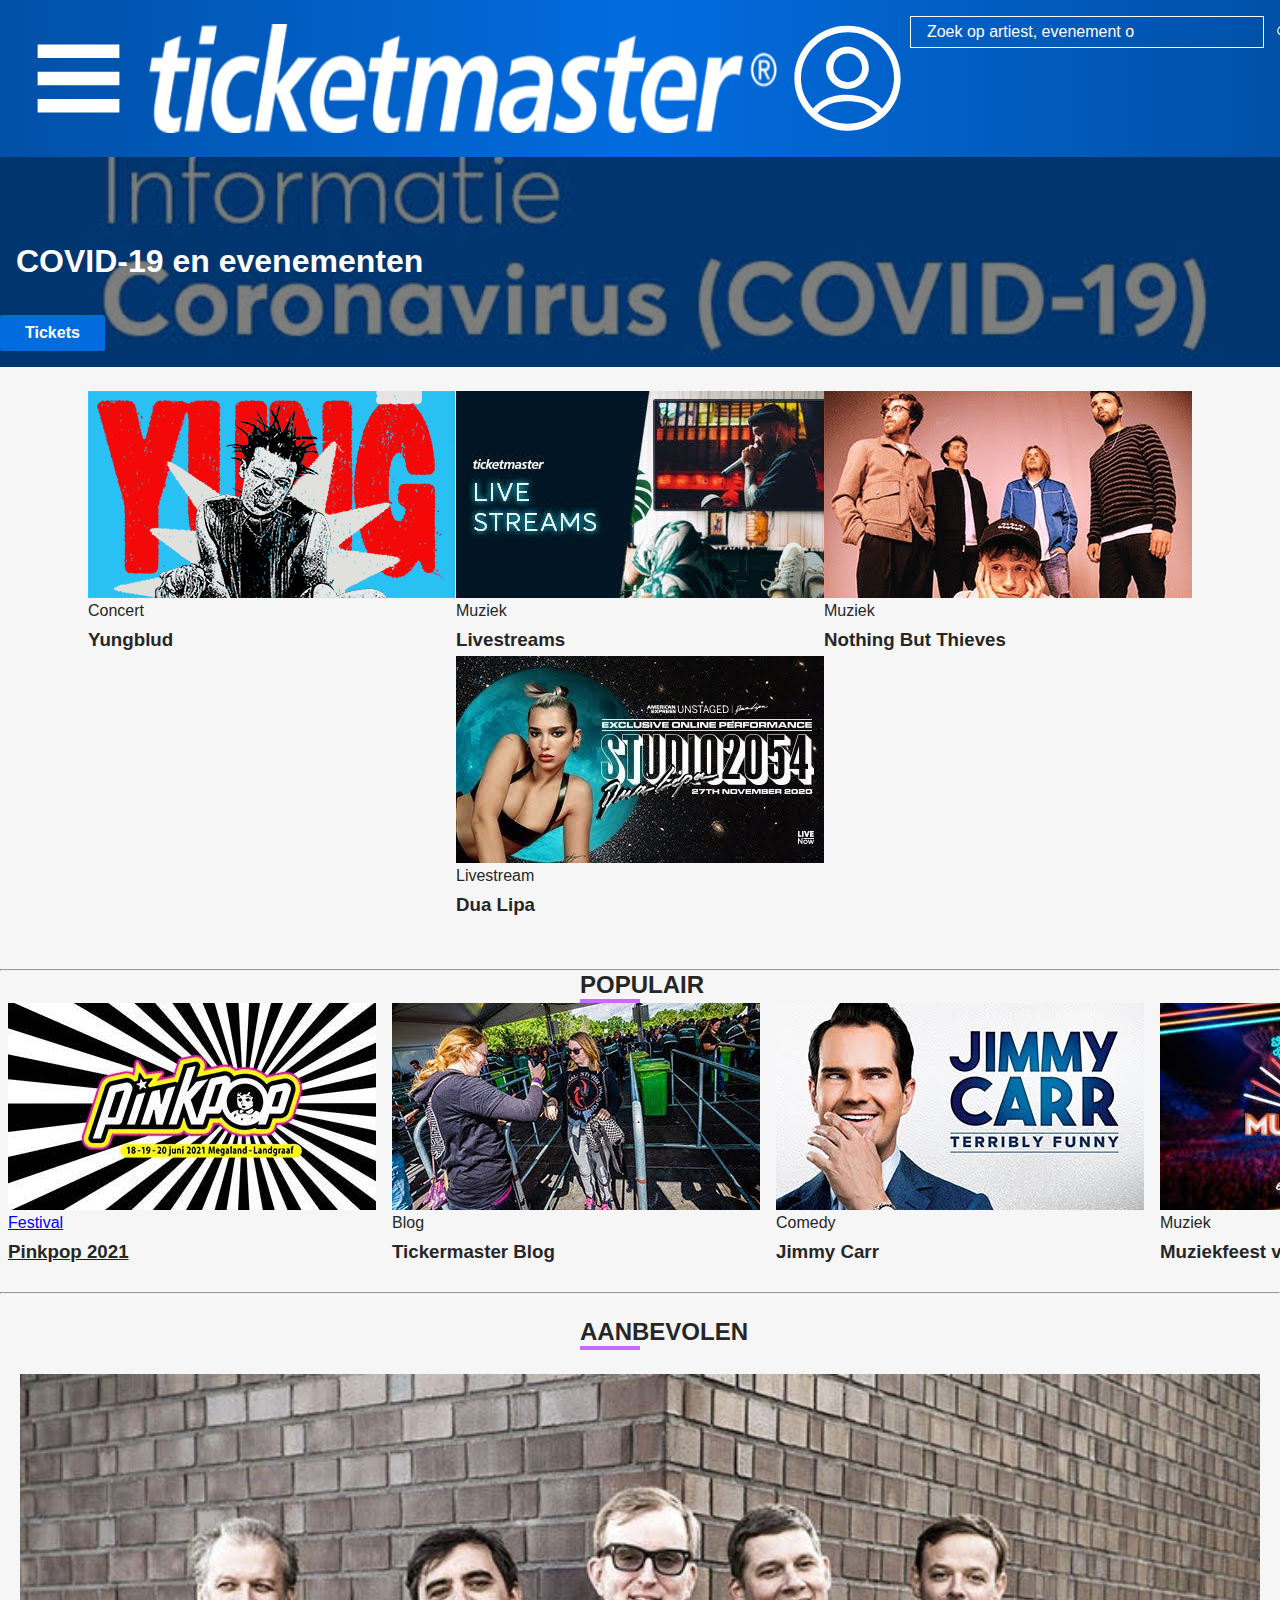
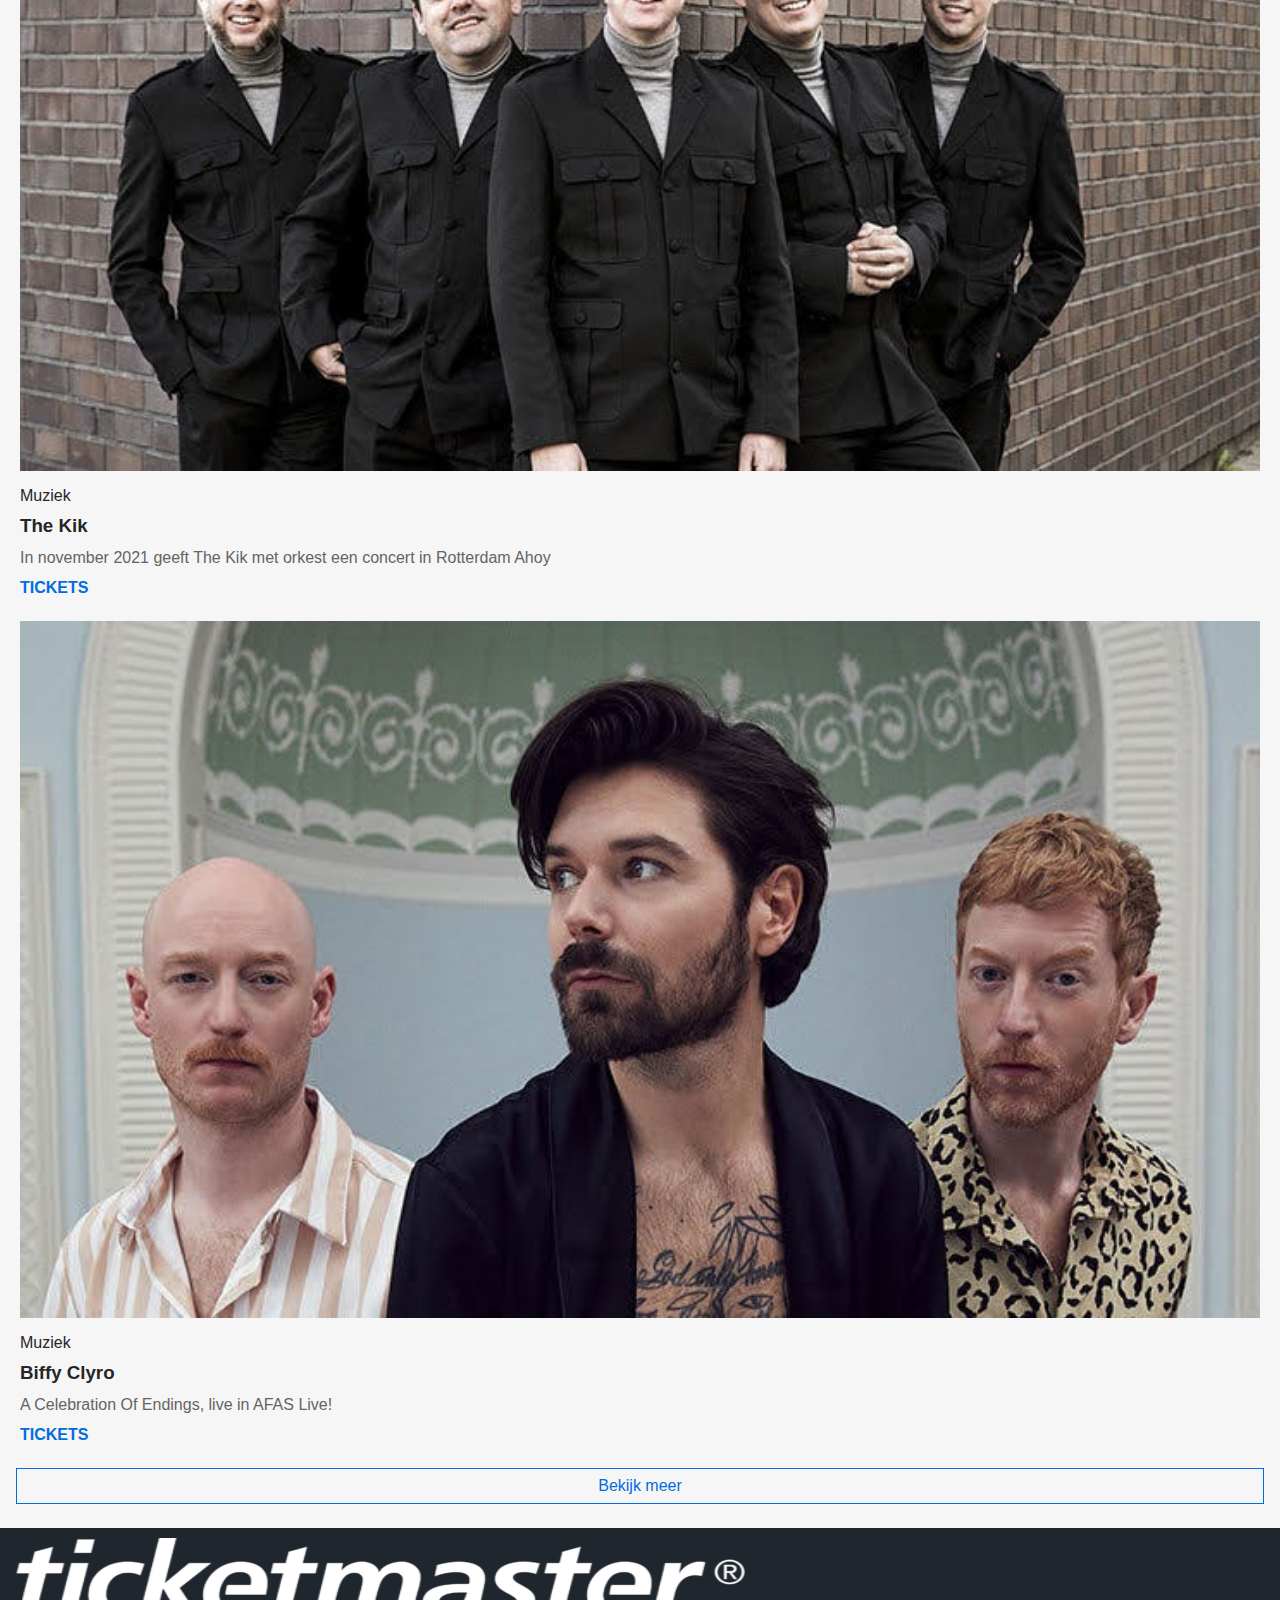
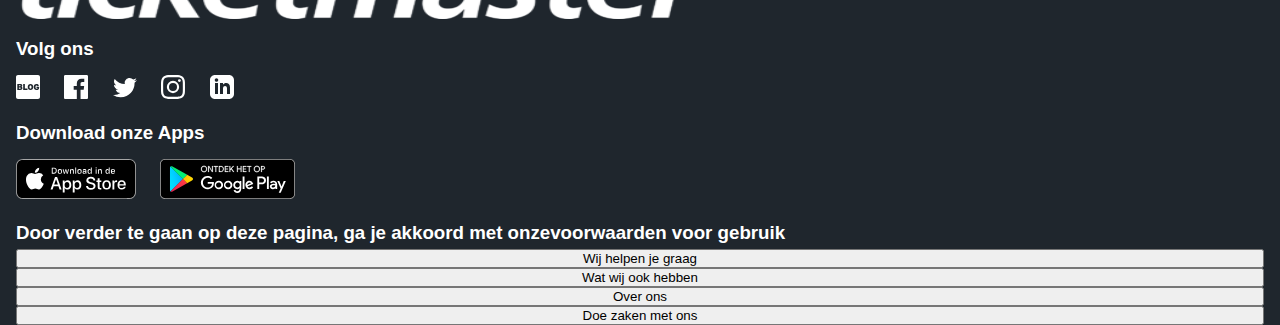
<file: index.html>
<!doctype html>
<html lang="nl">
	
<head>
	<meta charset="UTF-8">
	<meta name="author" content="jouw naam">
	<meta name="viewport" content="width=device-width, initial-scale=1">
	
	<title>Tickets voor Concerten, Festivals, Poppodia | Koop je kaarten op Ticketmaster.nl</title>
	<link rel="icon" href="images/favicon.ico" type="image/x-icon">
	<link href="styles/style.css" rel="stylesheet">
</head>

<body>
	<header>
		<img src="images/menu.svg" alt="Menu icoon">
		<img class="logo" src="images/ticketmaster-5-logo.png" alt="Ticketmaster logo">
		<img src="images/account.svg" alt="Account icoon">
		<form>
			<input type="text" placeholder="Zoek op artiest, evenement of locatie" name="search">
			<input type="image" src="images/search.svg" name="saveForm"/>
			<!-- https://stackoverflow.com/questions/8683528/embed-image-in-a-button-element -->
		  </form>
		 
	</header>    
	<section class="headerimg">
		<h1>
			COVID-19 en evenementen
		</h1>
		<button class="tickets" >Tickets </button>
	</section>
	<section class="concerten">
		<ul>
			<li>
				<a>
					<img src="images/YB_LIFE_ON_MARS_TOUR_368.png" alt="Yungblud">
					<p>Concert</p>
					<h3>Yungblud</h3>
				</a>
			</li>
			<li>
				<a>
					<img src="images/LiveStreams_Website_Discover_368by207.jpg" alt="Livestreams">
					<p>Muziek</p>
					<h3>Livestreams</h3>
				</a>
			</li>
			<li>
				<a>
					<img src="images/NBT368.jpg" alt="Nothin But Thieves">
					<p>Muziek</p>
					<h3>Nothing But Thieves</h3>
				</a>
			</li>
			<li>
				<a>
					<img src="images/DuaLipa_livestream_368.jpeg" alt="Dua Lipa">
					<p>Livestream</p>
					<h3>Dua Lipa</h3>
				</a>
			</li>
		</ul>
	</section>
	<hr>
	<section class="populair">
		<h2>POPULAIR</h2>
		<ul>
			<li>
				<a href="pinkpop.html">
					<img src="images/pp21-368.jpg" alt="Pinkpop 2021">
					<p>Festival</p>
					<h3>Pinkpop 2021</h3>
				</a>
			</li>
			<li>
				<a>
					<img src="images/blog368.jpg" alt="Ticketmaster Blog">
					<p>Blog</p>
					<h3>Tickermaster Blog</h3>
				</a>
			</li>
			<li>
				<a>
					<img src="images/jimmy-368.jpg" alt="Jimmy Carr">
					<p>Comedy</p>
					<h3>Jimmy Carr</h3>
				</a>
			</li>
			<li>
				<a>
					<img src="images/Muziekfeest2019_Ticketmaster_Spotlight3_368x207.jpg" alt="Muziekfeest van het Jaar">
					<p>Muziek</p>
					<h3>Muziekfeest van het Jaar</h3>
				</a>
			</li>
			<li>
				<a>
					<img src="images/daniel-368.jpg" alt="Daniel Sloss">
					<p>Comedy</p>
					<h3>Daniel Sloss</h3>
				</a>
			</li>
		</ul>
	</section>
	<hr>
	<section class="aanbevolen">
		<h2>AANBEVOLEN</h2>
		<ul>
			<li>
				<a>
					<img src="images/TheKik_720.jpg" alt="The Kik">
					<p>Muziek</p>
					<h3>The Kik</h3>
					<p>In november 2021 geeft The Kik met orkest een concert in Rotterdam Ahoy</p>
					<span>TICKETS</span>
				</a>
			</li>
			<li>
				<a>
					<img src="images/biffy720.jpg" alt="Biffy Clyro">
					<p>Muziek</p>
					<h3>Biffy Clyro</h3>
					<p>A Celebration Of Endings, live in AFAS Live!</p>
					<span>TICKETS</span>
				</a>
			</li>
		</ul>
	<button>Bekijk meer</button>
	</section>

	<footer>
			<img class="logo" src="images/ticketmaster-5-logo.png" alt="Ticketmaster logo">
			<h3>Volg ons</h3>
			<section>
			<img src="images/blog.svg" alt="Blog">
			<img src="images/facebook.svg" alt="Facebook">
			<img src="images/twitter.svg" alt="Twitter">
			<img src="images/instagram.svg" alt="Instagram">
			<img src="images/linkedin.svg" alt="LinkedIn">
		</section>
			<h3>Download onze Apps</h3>
			<section>
			<img src="images/appstore.svg" alt="App Store">
			<img src="images/googleplay.svg" alt="Google Play">
			</section>
			<h3>Door verder te gaan op deze pagina, ga je akkoord met onze <a>voorwaarden voor gebruik</a></h3>
			<button>Wij helpen je graag</button>
			<button>Wat wij ook hebben</button>
			<button>Over ons</button>
			<button>Doe zaken met ons</button>
	</footer>
	<script src="scripts/script.js"></script>
</body>
	
</html>
</file>
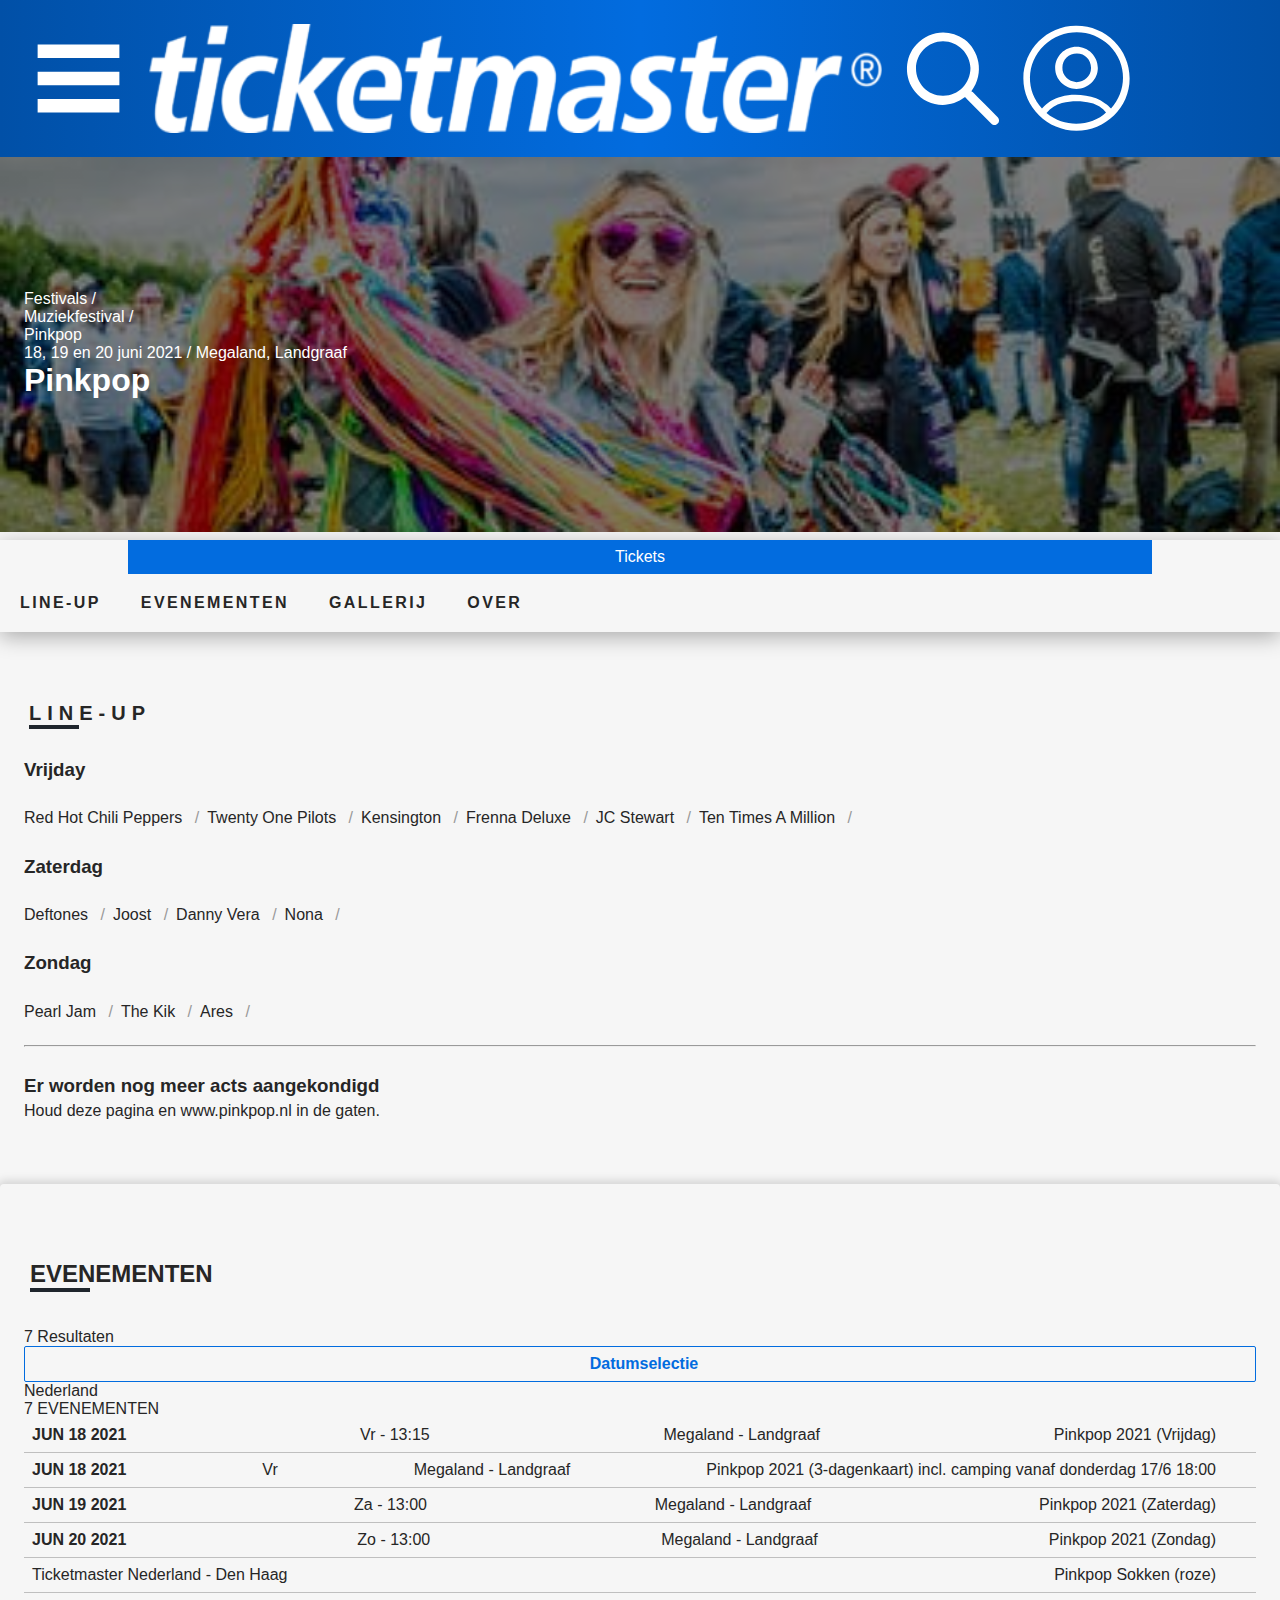
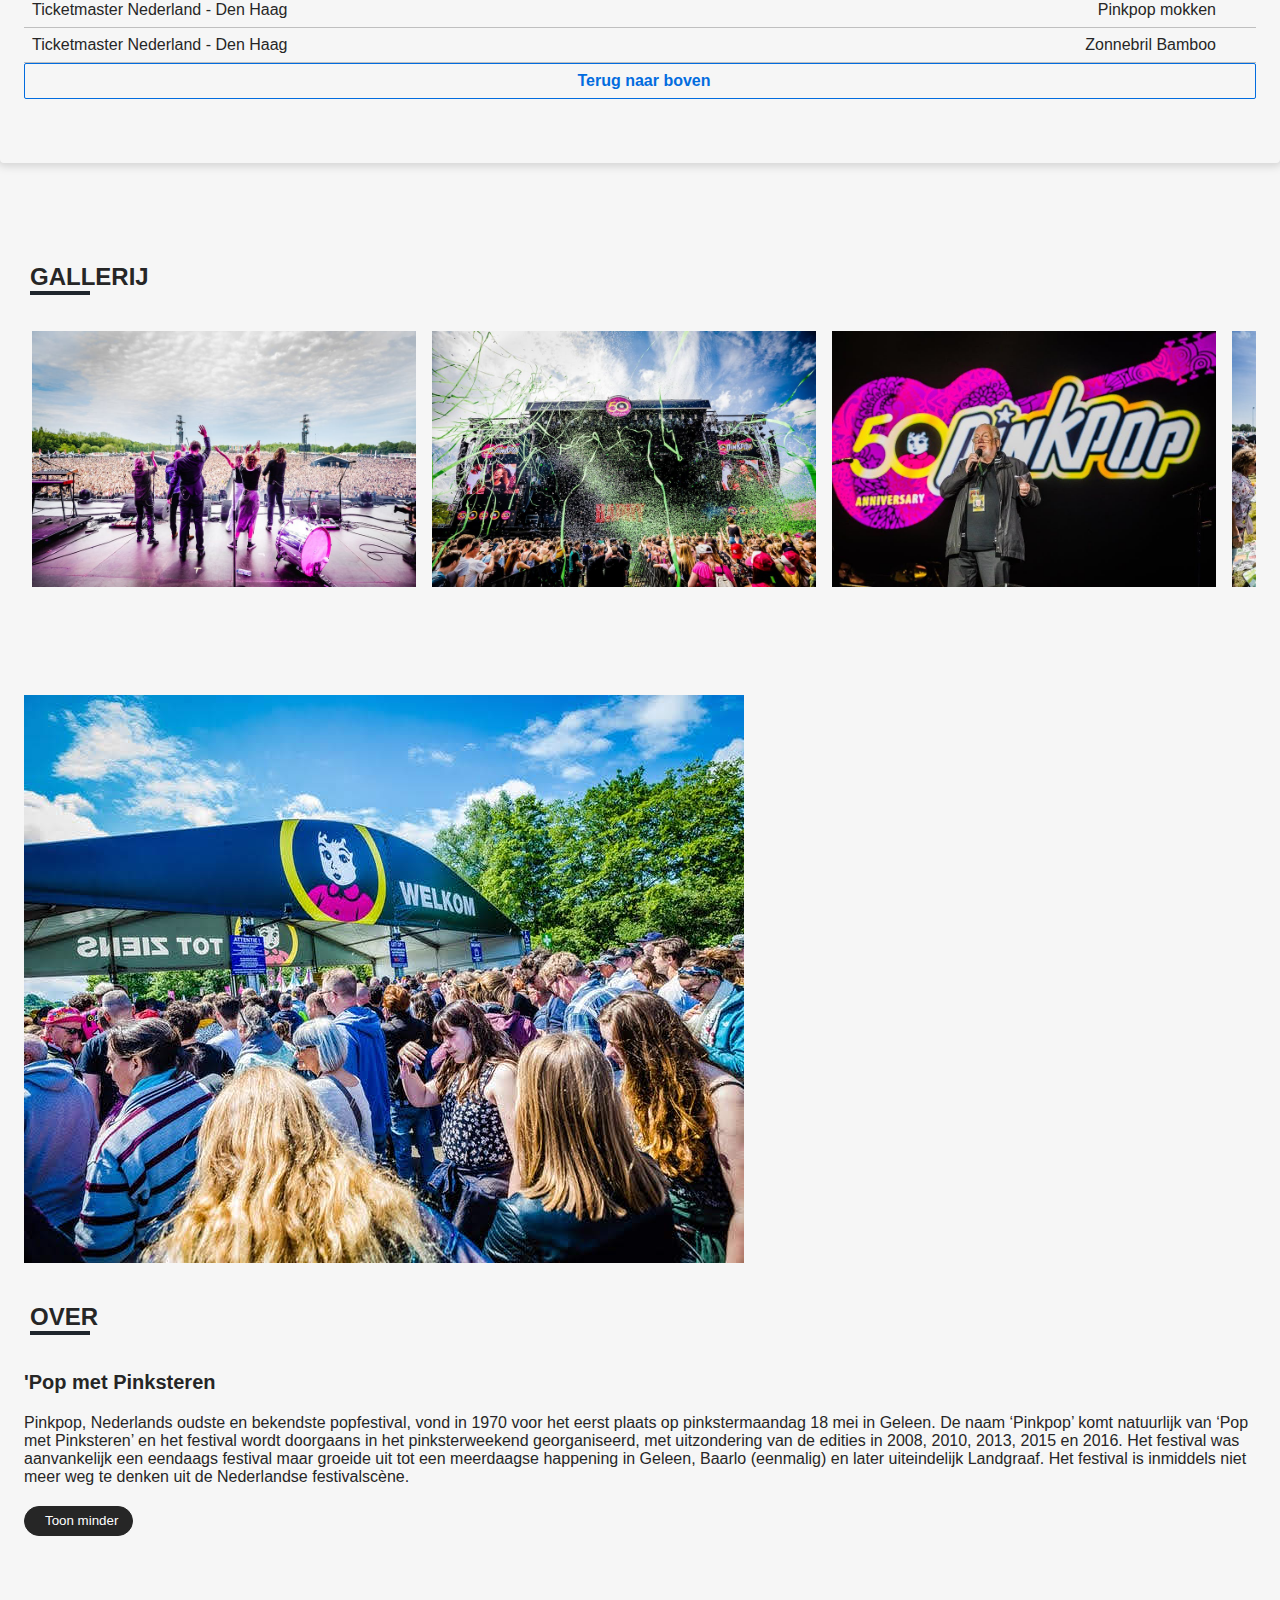
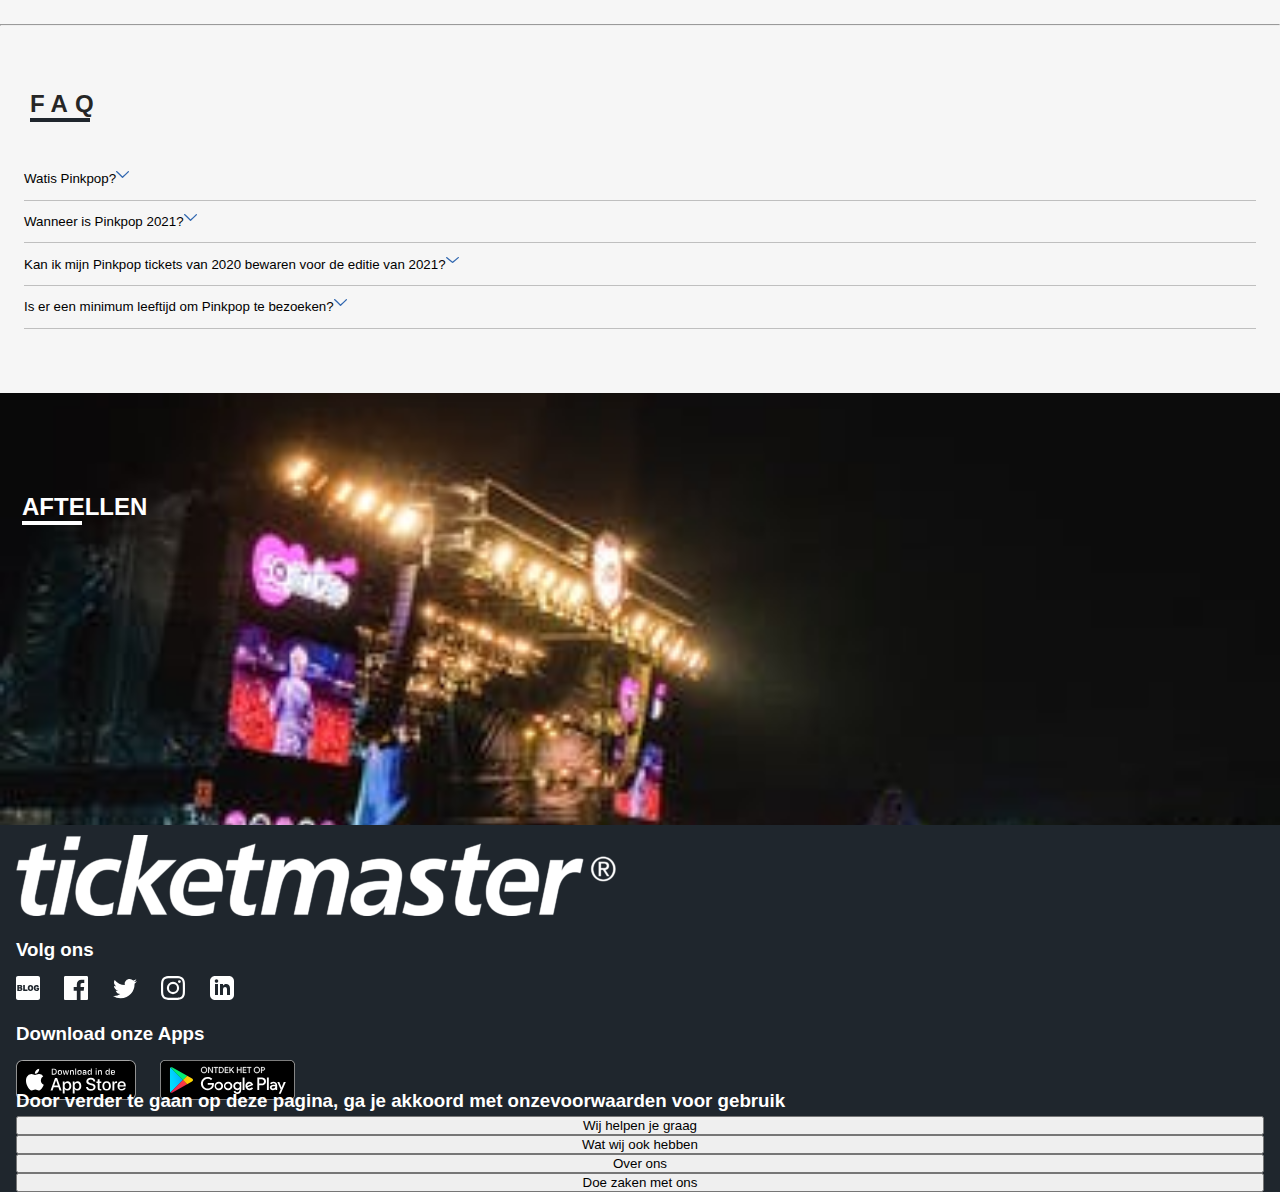
<file: pinkpop.html>
<!doctype html>
<html lang="nl">
	
<head>
	<meta charset="UTF-8">
	<meta name="author" content="jouw naam">
	<meta name="viewport" content="width=device-width, initial-scale=1">
	
	<title>Pinkpop Tickets | 18, 19 en 20 juni 2021 | Megaland, Landgraaf</title>
	<link rel="icon" href="images/favicon.ico" type="image/x-icon">
	<link href="styles/style.css" rel="stylesheet">
</head>

<body>
	<header class="headerpinkpop">
		<img src="images/menu.svg" alt="Menu icoon">
		<img class="logo" src="images/ticketmaster-5-logo.png" alt="Ticketmaster logo">
		<img src="images/search.svg" alt="Zoek icoon">
	    <img src="images/account.svg" alt="Account icoon">		 
	</header>    
	<section class="headerimgpinkpop">
        <ul>
            <li>
                <a>Festivals / </a>
            </li>
            <li>
                <a>Muziekfestival / </a>
            </li>
            <li>
                <a>Pinkpop</a>
            </li>
        </ul>
        <p>18, 19 en 20 juni 2021 / Megaland, Landgraaf</p>
        <h1>
			Pinkpop
        </h1>
    </section>
    <section class="menu">
        <a>Tickets</a> 
        <nav>
            <ul>
                <li>
                    <p>LINE-UP</p>
                </li>
                <li>
                    <p>EVENEMENTEN</p>
                </li>
                <li>
                    <p>GALLERIJ</p>
                </li>
                <li>
                    <p>OVER</p>
                </li>
            </ul>
        </nav>
	</section>
	<section class="lineup">
        <h2>LINE-UP</h2>
        <h3>Vrijday</h3>
        <ul>
            <li>
                <a>Red Hot Chili Peppers</a> 
            </li>
            <li>
                <a>Twenty One Pilots</a>
            </li>
            <li>
                <a>Kensington</a>
            </li>
            <li>
                <a>Frenna Deluxe</a>
            </li>
            <li>
                <a>JC Stewart</a>
            </li>
            <li>
                <a>Ten Times A Million</a>
            </li>
        </ul>
        <h3>Zaterdag</h3>
        <ul>
            <li>
                <a>Deftones</a>
            </li>
            <li>
                <a>Joost</a>
            </li>
            <li>
                <a>Danny Vera</a>
            </li>
            <li>
                <a>Nona</a>
            </li>
        </ul>
        <h3>Zondag</h3>
        <ul>
            <li>
                <a>Pearl Jam</a>
            </li>
            <li>
                <a>The Kik</a>
            </li>
            <li>
                <a>Ares</a>
            </li>
        </ul>
        <hr>
        <h3>Er worden nog meer acts aangekondigd</h2>
        <p>Houd deze pagina en <a>www.pinkpop.nl</a> in de gaten.</p>
    </section>
	<section class="evenementen">
        <h2>EVENEMENTEN</h2>
        <p>7 Resultaten</p>
        <button>Datumselectie</button>
        <p>Nederland</p>
        <p>7 EVENEMENTEN</p>
		<ul>
			<li>
				<h4>JUN 18 2021</h4>
				<p>Vr - 13:15</p>
				<p>Megaland - Landgraaf</p>
				<p>Pinkpop 2021 (Vrijdag)</p>
			</li>
			<li>
				<h4>JUN 18 2021</h4>
				<p>Vr</p>
				<p>Megaland - Landgraaf</p>
				<p>Pinkpop 2021 (3-dagenkaart) incl. camping vanaf donderdag 17/6 18:00</p>
            </li>
            <li>
                <h4>JUN 19 2021</h4>
                <p>Za - 13:00</p>
                <p>Megaland - Landgraaf</p>
                <p>Pinkpop 2021 (Zaterdag)</p>
            </li>
            <li>
                <h4>JUN 20 2021</h4>
                <p>Zo - 13:00</p>
                <p>Megaland - Landgraaf</p>
                <p>Pinkpop 2021 (Zondag)</p>
            </li>
            <li>
                <p>Ticketmaster Nederland - Den Haag</p>
                <p>Pinkpop Sokken (roze)</p>
            </li>
            <li>
                <p>Ticketmaster Nederland - Den Haag</p>
                <p>Pinkpop mokken</p>
            </li>
            <li>
                <p>Ticketmaster Nederland - Den Haag</p>
                <p>Zonnebril Bamboo</p>
            </li>
		</ul>
	<button>Terug naar boven</button>
	</section>
    <section class="gallerij">
        <h2>GALLERIJ</h2>
        <ul>
            <li>
                <img src="images/5519cfb9-87a1-45e9-9482-81461fd96158_2019_Pinkpop_photo-Ben-Houdijk_lr-34.jpg" alt="Pinkpop podium"> 
            </li>
            <li>
                <img src="images/46509df9-1726-4729-8a95-7c55a996f8dc_2019_Pinkpop_photo-Ben-Houdijk_lr-27.jpg" alt="Jan Smeets"> 
            </li>
            <li>
                <img src="images/ba88e346-29f5-4132-b7af-657bb52bbb3d_2019_Pinkpop_photo-Ben-Houdijk_lr-65.jpg" alt="Mensen voor het prodium"> 
            </li>
            <li>
                <img src="images/4d71d86c-7dba-47c7-adfb-5c16354d6fb8_2018_Pinkpop_Photo-Ben-Houdijk_LR-0713.jpg" alt="Mensen met een vlag"> 
            </li>

        </ul>
    </section>
    <section class="over"> 
        <img src="images/0738d4d1-9fdf-4d84-899b-bc8cbc4bf66b_2019_Pinkpop_photo-Ben-Houdijk_lr-2.jpg" alt="Mensen bij de ingang van Pinkpop"> 
        <h2>OVER</h2>
        <h4>'Pop met Pinksteren</h4>
        <p>Pinkpop, Nederlands oudste en bekendste popfestival, vond in 1970 voor het eerst plaats op pinkstermaandag 18 mei in Geleen. De naam ‘Pinkpop’ komt natuurlijk van ‘Pop met Pinksteren’ en het festival wordt doorgaans in het pinksterweekend georganiseerd, met uitzondering van de edities in 2008, 2010, 2013, 2015 en 2016. Het festival was aanvankelijk een eendaags festival maar groeide uit tot een meerdaagse happening in Geleen, Baarlo (eenmalig) en later uiteindelijk Landgraaf. Het festival is inmiddels niet meer weg te denken uit de Nederlandse festivalscène.</p>
        <button>Toon minder</button>
       
    </section>
    <hr>
    <section class="faq">
        <h2>FAQ</h2>
        <button>Watis Pinkpop?<img src="images/pijltje.svg"></button>
       
        <button>Wanneer is Pinkpop 2021?<img src="images/pijltje.svg"></button>
        <button>Kan ik mijn Pinkpop tickets van 2020 bewaren voor de editie van 2021?<img src="images/pijltje.svg"></button>
        <button>Is er een minimum leeftijd om Pinkpop te bezoeken?<img src="images/pijltje.svg"></button>
    </section>
    <section class="aftellen">
        <h2>AFTELLEN</h2>
    </section>
	<footer>
		<section>
			<img class="logo" src="images/ticketmaster-5-logo.png" alt="Ticketmaster logo">
			<h3>Volg ons</h3>
			<img src="images/blog.svg" alt="Blog">
			<img src="images/facebook.svg" alt="Facebook">
			<img src="images/twitter.svg" alt="Twitter">
			<img src="images/instagram.svg" alt="Instagram">
			<img src="images/linkedin.svg" alt="LinkedIn">
			<h3>Download onze Apps</h3>
			<img src="images/appstore.svg" alt="App Store">
			<img src="images/googleplay.svg" alt="Google Play">
		</section>
			<h3>Door verder te gaan op deze pagina, ga je akkoord met onze <a>voorwaarden voor gebruik</a></h3>
			<button>Wij helpen je graag</button>
			<button>Wat wij ook hebben</button>
			<button>Over ons</button>
			<button>Doe zaken met ons</button>
		
	</footer>
	<script src="scripts/script.js"></script>
</body>
	
</html>
</file>
<file: styles/style.css>
/* CSS Document */
*, *::after, *::before {
  box-sizing:border-box;   
  margin: 0;
  padding: 0;
}

body{
  background-color: #f6f6f6;
  font-family: 'Averta', helvetica, arial, sans-serif;
  width: 100%;
  color:rgb(38, 38, 38);
}

img{
  max-width: 100%;
}

/* Flexbox - Oefening 2 */
header {
  background-color: rgb(2, 108, 223);
  background-image: linear-gradient(90deg, rgb(1, 80, 167), rgb(2, 108, 223), rgb(1, 80, 167));
  display: flex;
  flex-wrap: wrap;
  flex-direction: row;
  padding: 1em;
}

.headerpinkpop {
 flex-wrap: nowrap;
}

.headerpinkpop .logo {
  max-width: 60%;
}

header img {
  flex-grow: 1;
  max-width: 10%;
  padding: 0.5em;
}
.logo{
  max-width: 80%;
  flex-grow: 1;
}

header form {
  display:flex;
  flex-grow: 4;
  color: white;
  border: 1px solid white;
  max-height: 2em;
}

header form input{
  flex-grow: 1;
  max-width: 80%;
  padding: 0.5em 0 0.5em 1em;
  border: none;
  background-color: transparent;
  font-size: inherit;
}
::placeholder {
  color: white;
}

header form button {
  color: black;
}

/* section :first-of-type{
  background-image: url('../images/Covid_19_banner_NL_720.jpg');
  background-size: cover;
  width: 100%;
  height: 10em;
} */

.headerimg{
  background-image: linear-gradient(to right, rgba(0, 0, 0, 0.5), rgba(0, 0, 0, 0.5)), url('../images/Covid_19_banner_NL_720.jpg');
  background-size: cover;
  width: 100%;
  min-height: 210px;
  padding: 4em 1em;
  position: relative;
  display: flex;
  flex-direction: column;
  justify-content: center;
  color: rgb(255, 255, 255);
  background-repeat: no-repeat;
  background-position: center center;
  background-size: cover;
}

.headerimgpinkpop{
  background-image: linear-gradient(to right, rgba(0, 0, 0, 0.5), rgba(0, 0, 0, 0.5)), url('../images/1f1c6245-5735-40ac-89c7-d487329b268c_2019_Pinkpop_photo-Ben-Houdijk_lr-18.jpg');
  background-size: cover;
  min-height: 375px;
  display: flex;
  flex-direction: column;
  justify-content: center;
  color: rgb(255, 255, 255);
  background-repeat: no-repeat;
  background-position: center center;
  padding: 1.5em;
}
/* https://webdevetc.com/blog/how-to-add-a-gradient-overlay-to-a-background-image-using-just-css-and-html/ */

.headerimgpinkpop ul{
  list-style-type: none;
}

.concerten{
  padding: 0 1em;
}

.concerten ul{
  padding: 1.5em;
  list-style-type: none;
  display: flex; 
  flex-wrap: wrap;
  align-items: center;
  justify-content: center;
}

.cocnerten li{
  padding: 0 0 1.5em 0;
}

h2{
  border-bottom: 4px solid rgb(197, 107, 255);
  width: 2.5em;
  margin: auto;
  transform: translateX(-50%);
}

h3 {
  color: rgb(38, 38, 38);
  margin: 0.5em 0 0.25em 0;
}

.tickets{
  position: absolute;
  bottom: 1em;
  left: 0;
  border: 1px solid transparent;
  padding: 0.5em 1.5em;
  color: rgb(255, 255, 255);
  background-color: rgb(2, 108, 223);
  border-radius: 2px;
  font-weight: 600;
  font-size: 1em;
}

.aanbevolen{
  padding: 1.5em 1em;
}

.aanbevolen h2{
  margin: auto;
}

.aanbevolen ul{
  flex-wrap:wrap;
  margin-top: 1.5em;
  list-style-type: none;
}

.aanbevolen li {
  margin: 0 0.25em 1.5em 0.25em;
}

.aanbevolen img {
  width: 100%;
}

.aanbevolen p:first-of-type{
  font-size: 1em;
  margin: 0.75em 0 0.5em 0;
}

.aanbevolen p:nth-of-type(2){
  color: rgb(100, 100, 100);
}

.populair ul{
  overflow-x:auto;
  list-style-type: none;
  display: flex;
}

.populair ul li {
  flex-shrink:0;
  margin: 0 0.5em;
}

.aanbevolen span {
  background-color: transparent;
  color: rgb(2, 108, 223);
  padding: 0;
  border: none;
  font-weight: bold;
}
.aanbevolen p{
  margin: 0.75em 0;
}

.aanbevolen button {
  border: 1px solid rgb(2, 108, 223);
  background-color: transparent;
  color: rgb(2, 108, 223);
  font-size: 1em;
  padding: 0.5em 1.5em;
  margin: 0 auto;
  display: block;
  width: 100%;
}

.menu {
  box-shadow: rgba(0, 0, 0, 0.3) 0 5px 20px 0;
}

.menu a {
  color: white;
  background-color: rgb(2, 108, 223);
  width: 80%;
  text-align: center;
  display: block;
  padding: 0.5em 1.5em 0.5em 1.5em;
  margin-left: auto;
  margin-right: auto;
  margin-top: 0.5em;
}

.menu nav ul {
  display: flex;
  flex-direction: row;
  font-weight: 600;
  letter-spacing: 0.15em;
  white-space: nowrap;
  overflow-x:auto;
}

.menu nav li {
 padding: 1.25em;
 list-style: none;
}


.lineup{
 padding: 2.5em 1.5em 4em 1.5em;
}

.lineup h2{
  font-size: 1.25em;
  letter-spacing: 0.3em;
  border-color: rgb(31, 38, 45);
  white-space: nowrap;
  margin: 1.5em;
}
/* https://developer.mozilla.org/en-US/docs/Web/CSS/white-space */

.lineup h3{
  margin-top: 1.5em;
}

.lineup ul{
  list-style-type: none;
  display: flex;
  flex-direction: row;
  flex-wrap: wrap;
}

.lineup li{
  margin: 1.5em 0 0 0;
}

.lineup ul li a::after {
  content: " / ";
  margin: 0 0.5em;
  color: rgb(153, 153, 153);
}
/* https://developer.mozilla.org/en-US/docs/Web/CSS/::after */

hr{
  margin-top: 1.5em; 
}

.evenementen{
  border-radius: 4px;
  box-shadow: rgba(0, 0, 0, 0.15) 0 0 10px 3px;
  display: flex;
  flex-direction: column;
  padding: 2.5em 1.5em 4em 1.5em;
}

.evenementen h2{
  border-color: rgb(31, 38, 45);
  margin: 1.5em;
}

.evenementen ul{
  display: flex;
  flex-direction: column;
  list-style: none;
}

.evenementen li{
  padding: 0.5em 2.5em 0.5em 0.5em;
  position: relative;
  display: flex;
  flex-grow: 1;
  align-items: flex-start;
  justify-content: space-between;
  border-bottom: 1px solid rgb(191, 191, 191);
}

.evenementen button{
  margin: initial;
  border: 1px solid rgb(2, 108, 223);
  padding: 0.5em 1em 0.5em 1.5em;
  color: rgb(2, 108, 223);
  background-color: transparent;
  width: auto;
  border-radius: 2px;
  font-weight: 600;
  font-size: 1em;
  white-space: nowrap;
  text-align: center;
  text-decoration: none;
}

.gallerij{
  padding: 4em 1.5em 4em 1.5em;
}

.gallerij h2{
  border-color: rgb(31, 38, 45);
  margin: 1.5em;
}

.gallerij ul{
  overflow-x:auto;
  list-style-type: none;
  display: flex;
  padding: 0;
}

.gallerij ul li {
  flex-shrink:0;
  margin: 0 0.5em;
}

.gallerij ul li img {
  max-width: 24em;
}

.over{
  padding: 2.5em 1.5em 4em 1.5em;
}

.over h2{
  border-color: rgb(31, 38, 45);
  margin: 1.5em;
}

.over button{
  
  border: 1px solid rgb(38, 38, 38);
  margin-top: 1.5em;
  padding: 0.5em 1em 0.5em 1.5em;
  border-radius: 20px;
  color: rgb(255, 255, 255);
  background-color: rgb(38, 38, 38);
}

.over h4{
  font-size: 1.25em;
  margin: 0 0 1em;
}

.faq{
  padding: 4em 1.5em 4em 1.5em;
} 

.faq button{
  display: flex;
  flex-direction: row;
  justify-content: flex-start;
  background-color: transparent;
  padding: 1em 3.5em 1em 0;
  text-align: left;
  border: 0;
  border-bottom: 1px solid rgb(191, 191, 191);
  width: 100%;
}

.faq button img{
  max-height: 0.5em;
}

.faq h2{
  letter-spacing: 0.3em;
  border-color: rgb(31, 38, 45);
  margin-left: 1.5em;
  margin-bottom: 1.5em;
}

.aftellen{
  padding: 4em 1em;
  min-height: 432px;
  color: rgb(255, 255, 255);
  background-repeat: no-repeat;
  background-position: center center;
  background-size: cover;
  background-image: url('../images/a59eb749-ee45-47d6-8593-77996f665603_2019_Pinkpop_photo-Ben-Houdijk_lr-64.jpg');
}

.aftellen h2{
  border-bottom: 4px solid white;
  margin: 1.5em;
}

footer{
  background-color: rgb(31, 38, 45);
  flex-shrink: 0;
  padding: 0 1em;
  display:flex;
  flex-wrap: wrap;
  justify-content: flex-start; 
  flex-direction: column;
}

footer .logo{
  max-width: 60%;
}

footer h3{
  display: flex;
  color: white;
}

footer img{
  padding: 0.625em 1.250em 0.625em 0;
}
</file>
